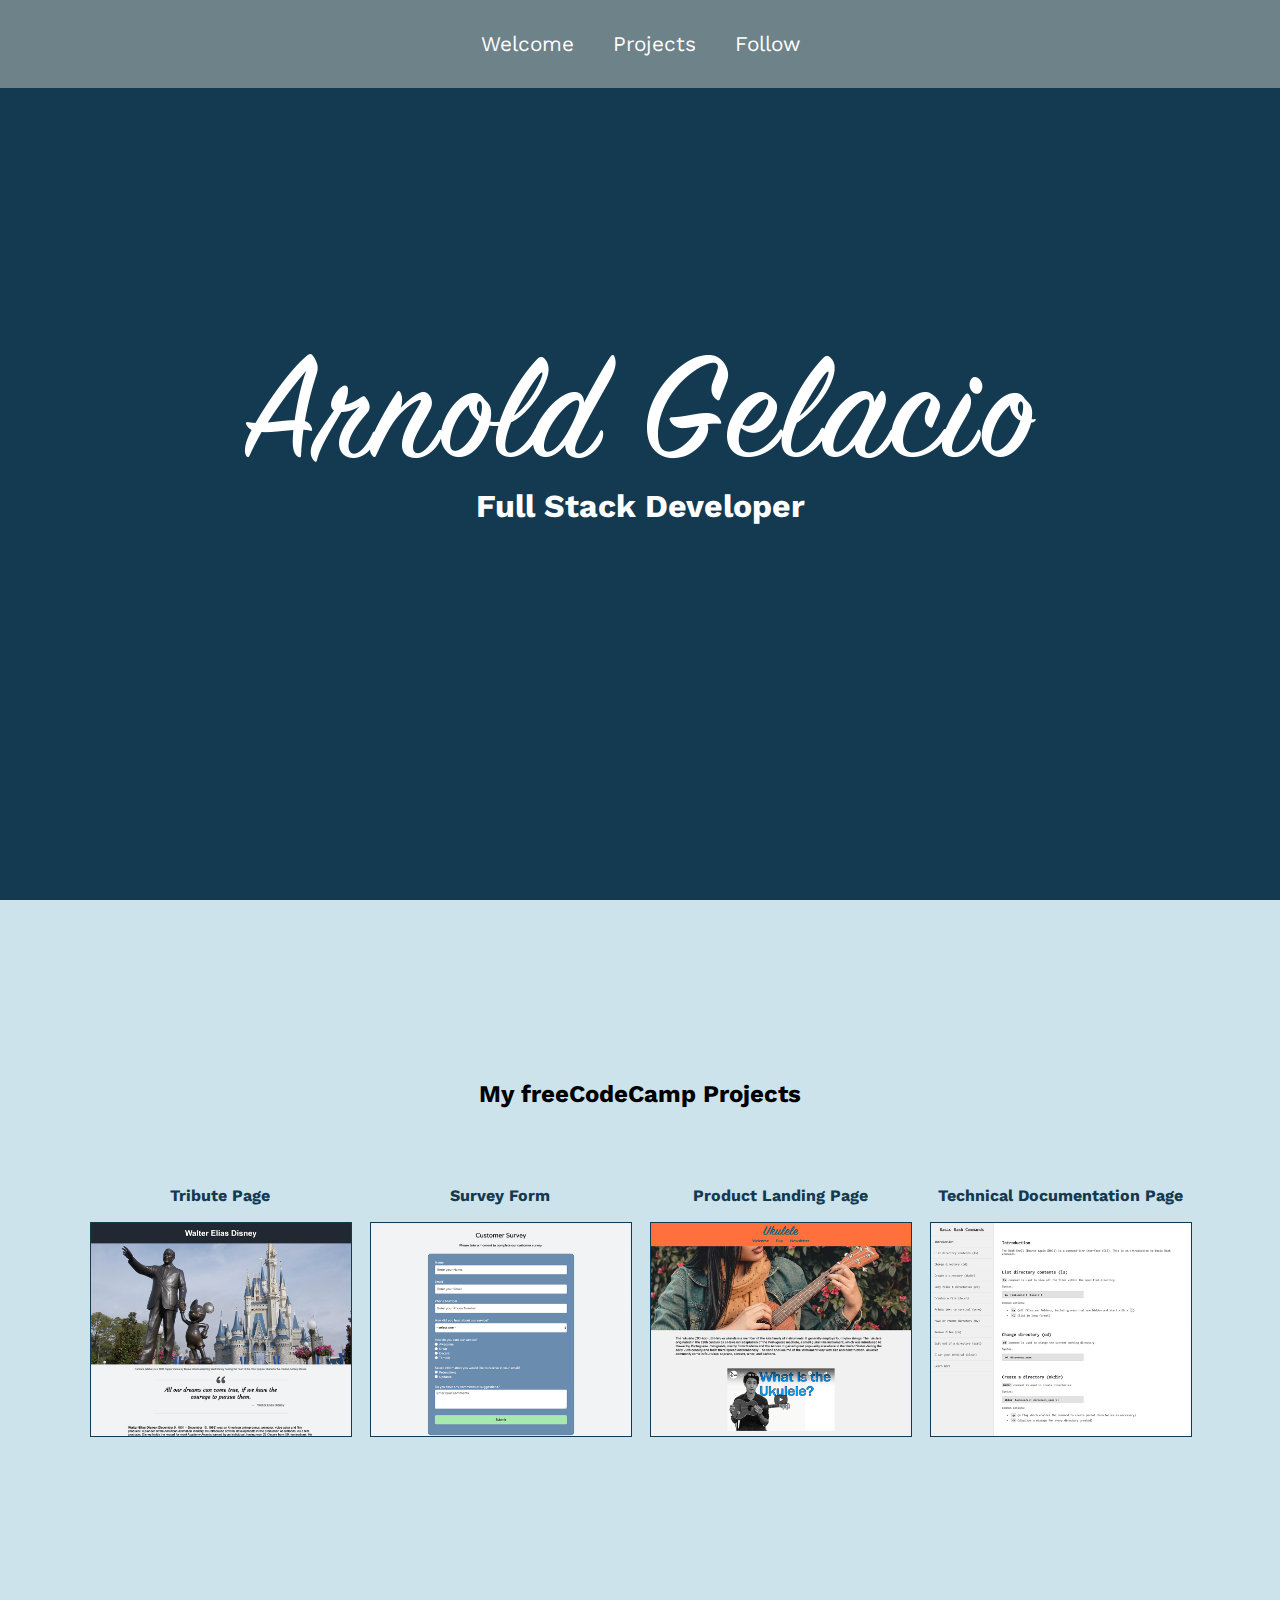
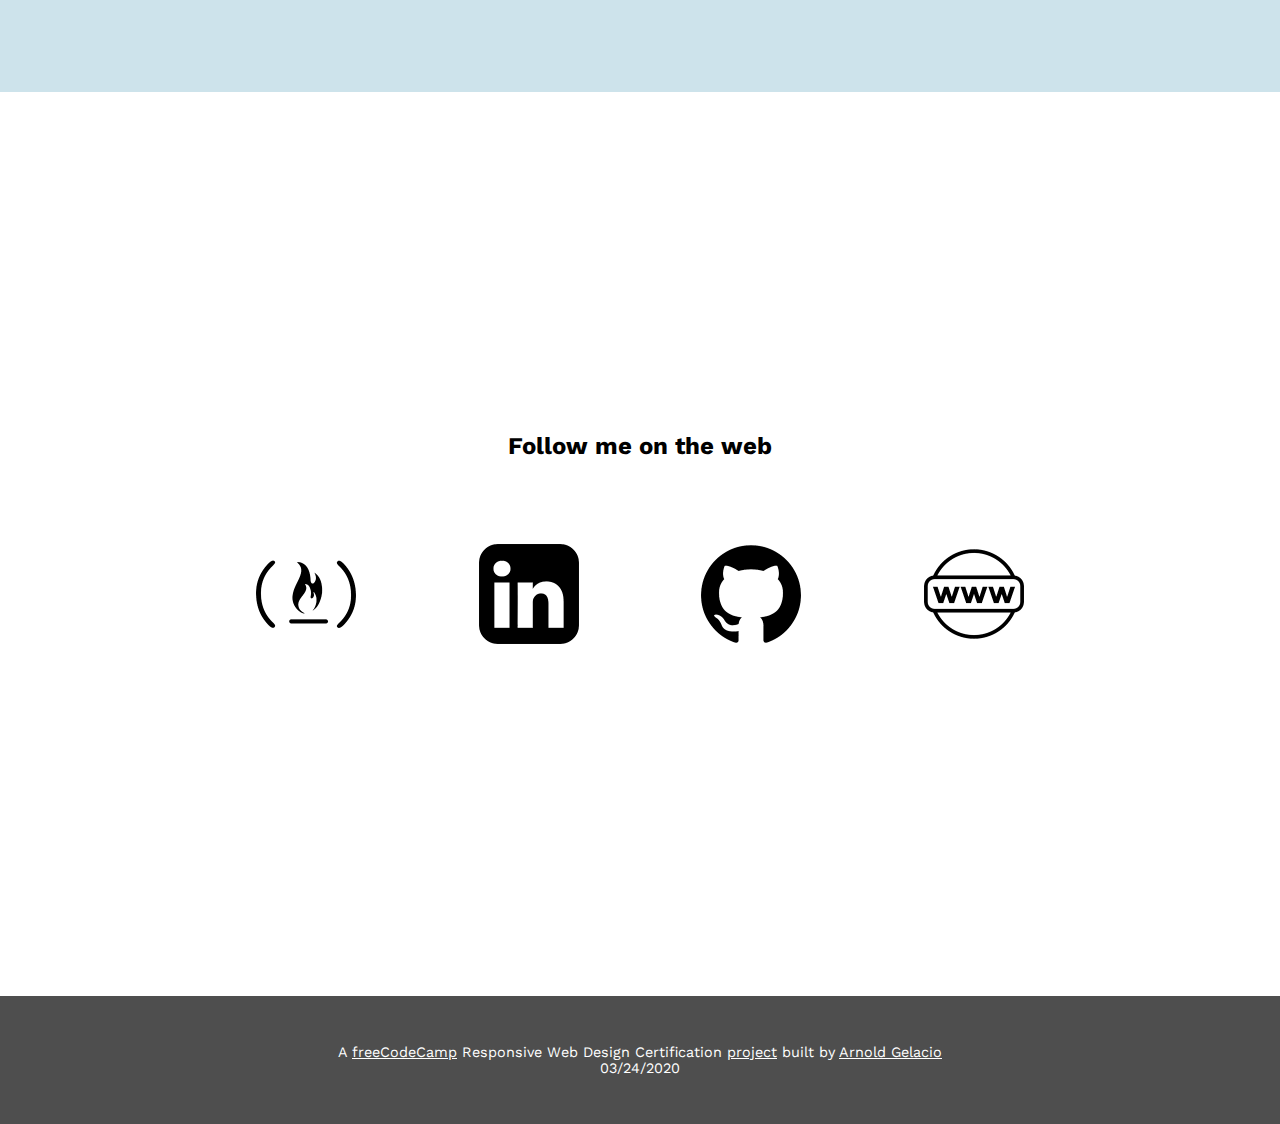
<file: responsive-web-design/personal-portfolio-webpage/index.html>
<!DOCTYPE html>
<html lang="en">
  <head>
    <meta charset="UTF-8" />
    <meta name="viewport" content="width=device-width, initial-scale=1.0" />
    <title>freeCodeCamp Responsive Web Design Projects - Build a Personal Portfolio Webpage</title>
    <link rel="icon" href="favicon.ico" />
    <link rel="stylesheet" type="text/css" media="screen" href="css/main.css" />
  </head>
  <body>
    <nav id="navbar">
      <ul>
        <li><a href="#welcome-section">Welcome</a></li>
        <li><a href="#projects">Projects</a></li>
        <li><a href="#follow">Follow</a></li>
      </ul>
    </nav>
    <section id="welcome-section" class="welcome-section">
      <div>
        <img src="images/signature.png" alt="Arnold Gelacio" class="responsive-image" />
      </div>
      <h1>Full Stack Developer</h1>
    </section>
    <section id="projects" class="projects-section">
      <h2>My freeCodeCamp Projects</h2>
      <div id="project-box" class="project-box">
        <div class="project-tile">
          <p>
            Tribute Page
          </p>
          <a href="https://arnoldgelacio.github.io/freecodecamp-projects/responsive-web-design/tribute-page" target="_blank">
            <img src="images/projects/tribute-page.jpg" alt="Tribute Page Project" width="500" class="responsive-image" />
          </a>
        </div>
        <div class="project-tile">
          <p>
            Survey Form
          </p>
          <a href="https://arnoldgelacio.github.io/freecodecamp-projects/responsive-web-design/survey-form" target="_blank">
            <img src="images/projects/survey-form.jpg" alt="Survey Form Project" width="500" class="responsive-image" />
          </a>
        </div>
        <div class="project-tile">
          <p>
            Product Landing Page
          </p>
          <a href="https://arnoldgelacio.github.io/freecodecamp-projects/responsive-web-design/product-landing-page" target="_blank">
            <img src="images/projects/product-landing-page.jpg" alt="Product Landing Page Project" width="500" class="responsive-image" />
          </a>
        </div>
        <div class="project-tile">
          <p>
            Technical Documentation Page
          </p>
          <a href="https://arnoldgelacio.github.io/freecodecamp-projects/responsive-web-design/technical-documentation-page" target="_blank">
            <img src="images/projects/technical-documentation-page.jpg" alt="Technical Documentation Page Project" width="500" class="responsive-image" />
          </a>
        </div>
      </div>
    </section>
    <section id="follow" class="follow-section">
      <h2>Follow me on the web</h2>
      <div id="icons">
        <div>
          <a id="profile-link" href="https://www.freecodecamp.org/arnoldgelacio" target="_blank"><img src="images/icons/freecodecamp.png" width="100" height="100" alt="freeCodeCamp Icon" class="responsive-image"/></a>
        </div>
        <div>
          <a href="https://www.linkedin.com/in/arnoldgelacio" target="_blank"><img src="images/icons/linkedin.png" width="100" height="100" alt="LinkedIn Icon" class="responsive-image"/></a>
        </div>
        <div>
          <a href="https://github.com/arnoldgelacio" target="_blank"><img src="images/icons/github.png" width="100" height="100" alt="GitHub Icon" class="responsive-image"/></a>
        </div>
        <div>
          <a href="http://arnoldgelacio.com" target="_blank"><img src="images/icons/portfolio-website.png" width="100" height="100" alt="Portfolio Website Icon" class="responsive-image"/></a>
        </div>
      </div>
    </section>
    <footer>A <a href="https://www.freecodecamp.org" target="_blank">freeCodeCamp</a> Responsive Web Design Certification <a href="https://github.com/arnoldgelacio/freecodecamp-projects/tree/master/responsive-web-design/personal-portfolio-webpage" target="_blank">project</a> built by <a href="https://freecodecamp.org/arnoldgelacio" target="_blank">Arnold Gelacio</a><br />03/24/2020</footer>
    <script>
      const projectName = "portfolio";
    </script>
    <script src="https://cdn.freecodecamp.org/testable-projects-fcc/v1/bundle.js"></script>
  </body>
</html>
</file>
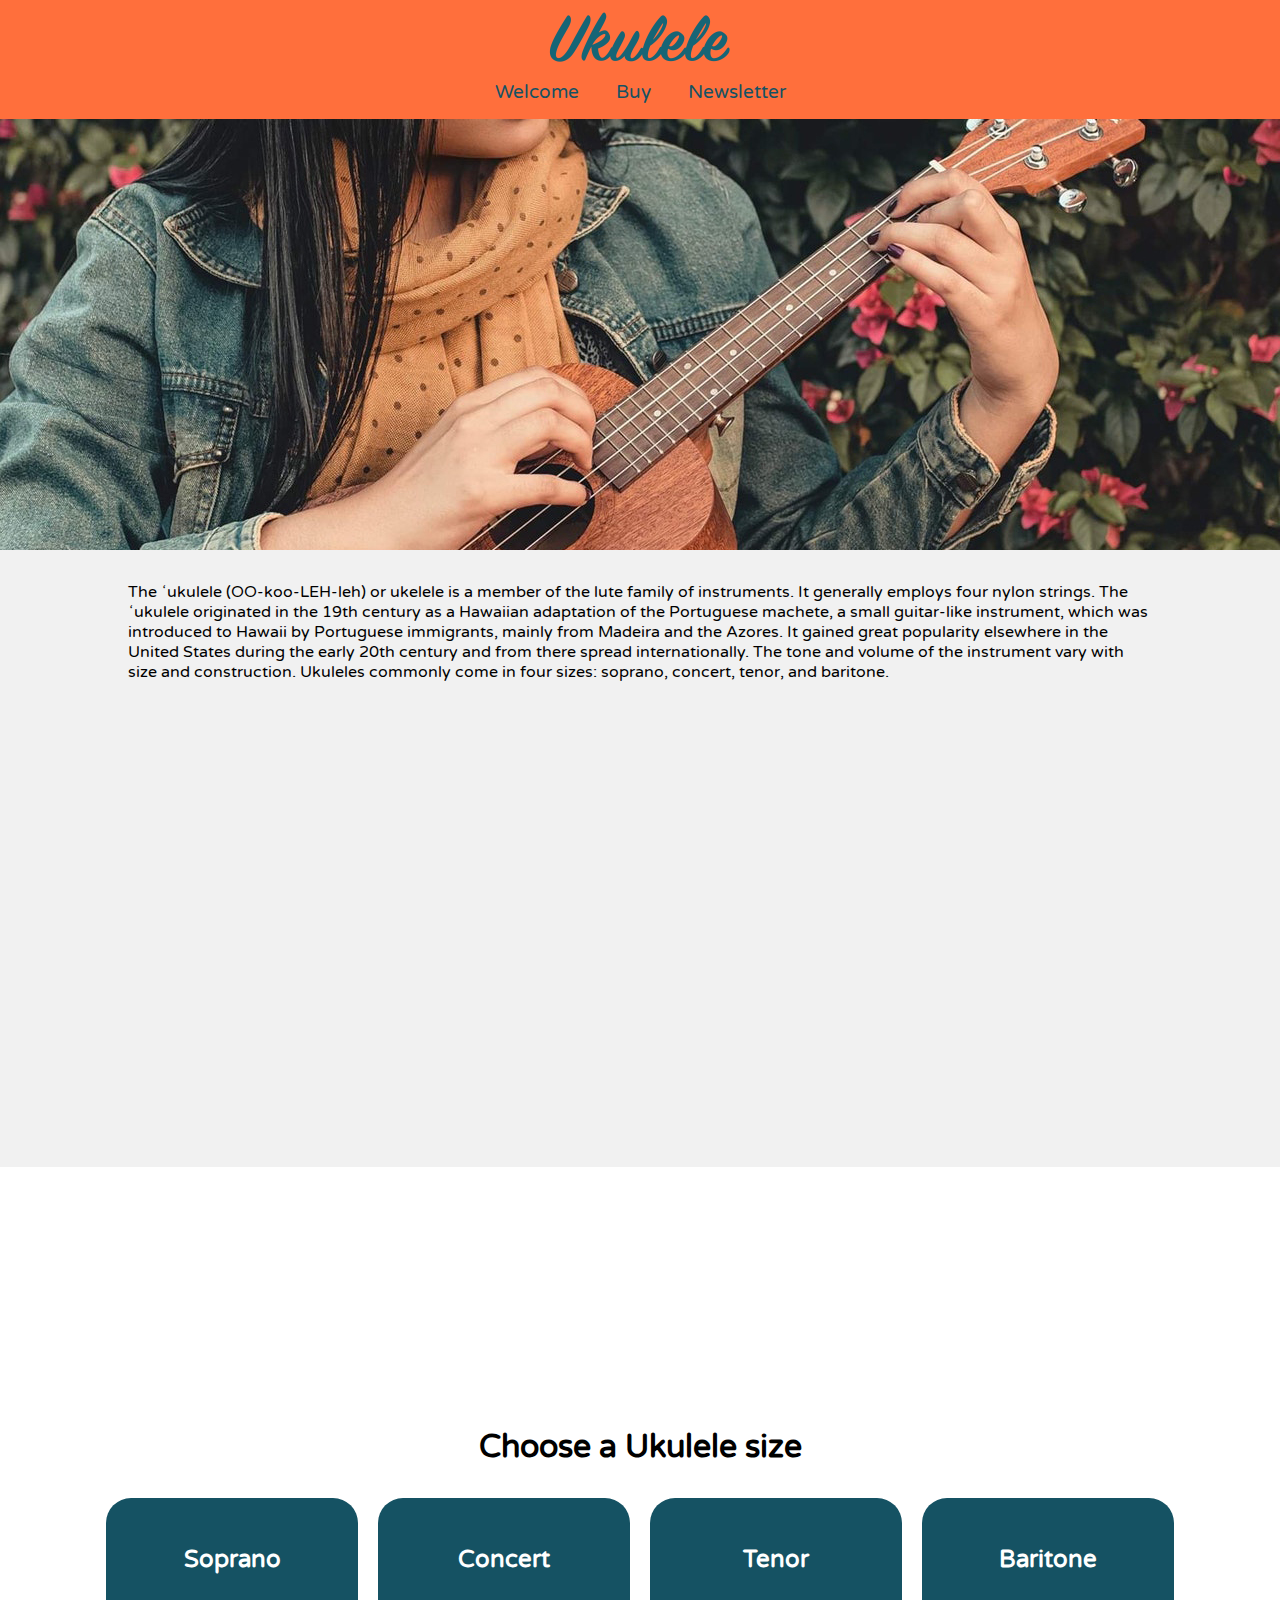
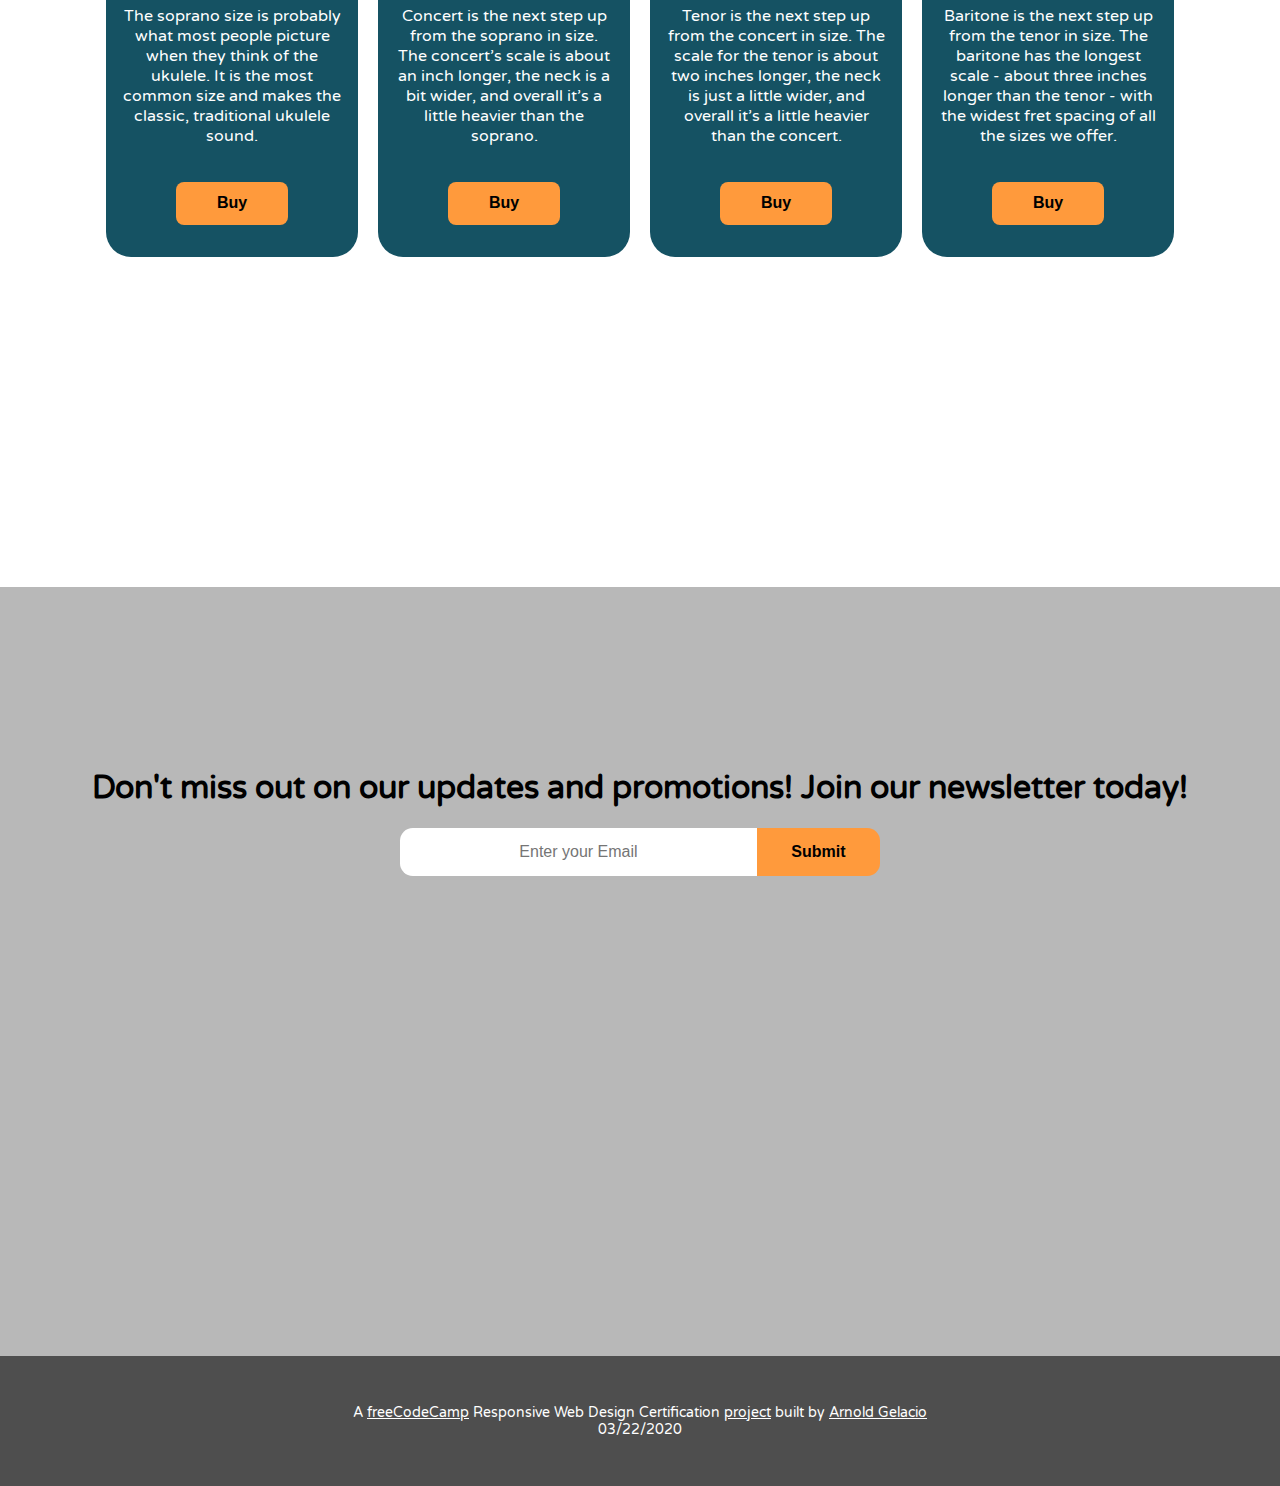
<file: responsive-web-design/product-landing-page/index.html>
<!DOCTYPE html>
<html lang="en">
  <head>
    <meta charset="UTF-8" />
    <meta name="viewport" content="width=device-width, initial-scale=1.0" />
    <title>freeCodeCamp Responsive Web Design Projects - Build a Product Landing Page</title>
    <link rel="icon" href="favicon.ico" />
    <link rel="stylesheet" type="text/css" media="screen" href="css/main.css" />
  </head>
  <body>
    <header id="header">
      <nav id="nav-bar">
        <a href="#welcome"><img id="header-img" src="https://arnoldgelacio.github.io/freecodecamp-projects/responsive-web-design/product-landing-page/images/logo.png" alt="Logo" width="200px" height="75px"/></a>
        <ul>
          <li><a href="#welcome" class="nav-link">Welcome</a></li>
          <li><a href="#buy" class="nav-link">Buy</a></li>
          <li><a href="#newsletter" class="nav-link">Newsletter</a></li>
        </ul>
      </nav>
    </header>
    <section id="welcome" class="welcome-section">
      <div class="cover-image"></div>
      <div class="content-width">
        <p>
          The ʻukulele (OO-koo-LEH-leh) or ukelele is a member of the lute family of instruments. It generally employs four nylon strings. The ʻukulele originated in the 19th century as a Hawaiian adaptation of the Portuguese machete, a small guitar-like instrument, which was introduced to Hawaii by Portuguese immigrants, mainly from Madeira and the Azores. It gained great popularity elsewhere in the United States during the early 20th century and from there spread internationally. The tone and volume of the instrument vary with size and construction. Ukuleles commonly come in four sizes: soprano, concert, tenor, and baritone.
        </p>
        <div style="text-align: center; width:100%; padding: 3rem 0;">
          <iframe id="video" src="https://www.youtube.com/embed/0n43KzcDckA" frameborder="0" allow="accelerometer; autoplay; encrypted-media; gyroscope; picture-in-picture" allowfullscreen></iframe>
        </div>
      </div>
    </section>
    <section id="buy" class="buy-section">
      <h1>Choose a Ukulele size</h1>
      <div class="buy-box">
        <div>
          <h2>Soprano</h2>
          <p class="product-description">The soprano size is probably what most people picture when they think of the ukulele. It is the most common size and makes the classic, traditional ukulele sound.</p>
          <input id="soprano-button" type="submit" class="buy-button" value="Buy" />
        </div>
        <div>
          <h2>Concert</h2>
          <p class="product-description">Concert is the next step up from the soprano in size. The concert’s scale is about an inch longer, the neck is a bit wider, and overall it’s a little heavier than the soprano.</p>
          <input id="concert-button" type="submit" class="buy-button" value="Buy" />
        </div>
        <div>
          <h2>Tenor</h2>
          <p class="product-description">Tenor is the next step up from the concert in size. The scale for the tenor is about two inches longer, the neck is just a little wider, and overall it’s a little heavier than the concert.</p>
          <input id="tenor-button" type="submit" class="buy-button" value="Buy" />
        </div>
        <div>
          <h2>Baritone</h2>
          <p class="product-description">Baritone is the next step up from the tenor in size. The baritone has the longest scale - about three inches longer than the tenor - with the widest fret spacing of all the sizes we offer.</p>
          <input id="baritone-button" type="submit" class="buy-button" value="Buy" />
        </div>
      </div>
    </section>
    <section id="newsletter" class="newsletter-section">
      <h1>Don't miss out on our updates and promotions! Join our newsletter today!</h1>
      <form id="form" action="https://www.freecodecamp.org/email-submit">
        <input id="email" type="email" name="email" class="form-control" placeholder="Enter your Email" />
        <input id="submit" type="submit" class="submit-button" value="Submit" />
      </form>
    </section>
    <footer>A <a href="https://www.freecodecamp.org" target="_blank">freeCodeCamp</a> Responsive Web Design Certification <a href="https://github.com/arnoldgelacio/freecodecamp-projects/tree/master/responsive-web-design/product-landing-page" target="_blank">project</a> built by <a href="https://freecodecamp.org/arnoldgelacio" target="_blank">Arnold Gelacio</a><br />03/22/2020</footer>
    <script>
      const projectName = "product-landing-page";
    </script>
    <script src="https://cdn.freecodecamp.org/testable-projects-fcc/v1/bundle.js"></script>
  </body>
</html>
</file>
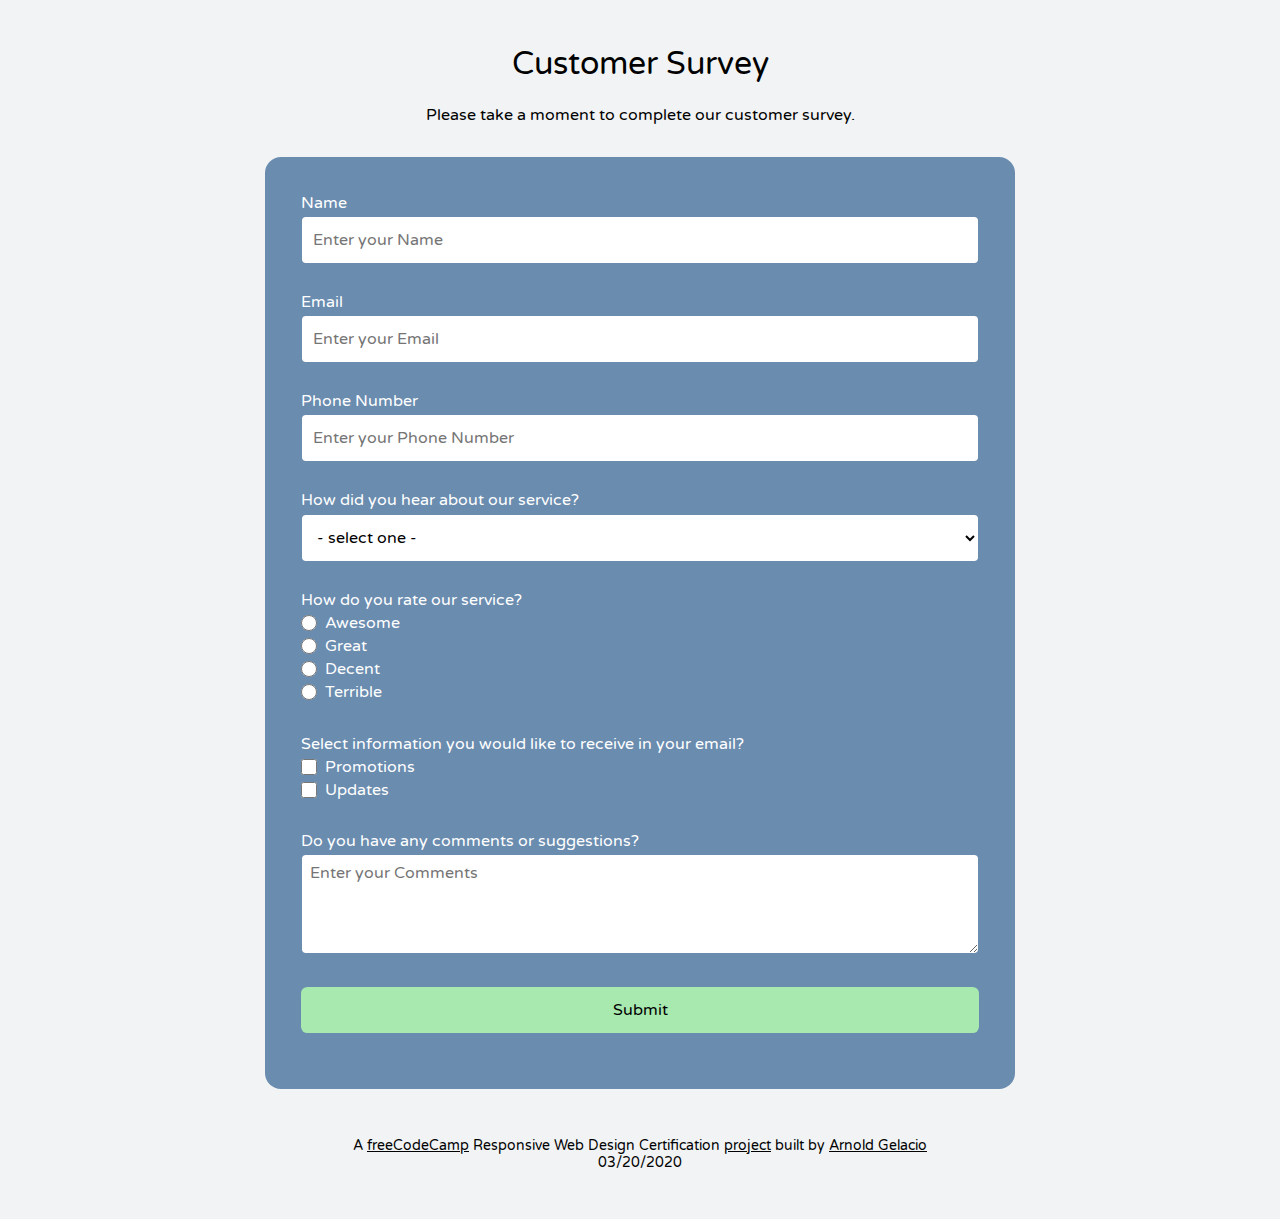
<file: responsive-web-design/survey-form/index.html>
<!DOCTYPE html>
<html lang="en">
  <head>
    <meta charset="UTF-8" />
    <meta name="viewport" content="width=device-width, initial-scale=1.0" />
    <title>freeCodeCamp Responsive Web Design Projects - Build a Survey Form</title>
    <link rel="icon" href="favicon.ico" />
    <link rel="stylesheet" type="text/css" media="screen" href="css/main.css" />
  </head>
  <body>
    <div class="container">
      <h1 id="title" class="text-center">Customer Survey</h1>
      <p id="description" class="description-text">
        Please take a moment to complete our customer survey.
      </p>
      <form id="survey-form">
        <div>
          <div class="form-group">
            <label id="name-label" for="name">Name</label>
            <input type="text" id="name" placeholder="Enter your Name" class="form-control" required />
          </div>
          <div class="form-group">
            <label id="email-label" for="email">Email</label>
            <input type="email" id="email" placeholder="Enter your Email" class="form-control" required />
          </div>
          <div class="form-group">
            <label id="number-label" for="number">Phone Number</label>
            <input type="number" id="number" min="1" max="10" placeholder="Enter your Phone Number" class="form-control" />
          </div>
          <div class="form-group">
            <label id="dropdown-label" for="dropdown">How did you hear about our service?</label>
            <select id="dropdown" class="form-control">
              <option selected="selected">- select one -</option>
              <option>Family/Friend</option>
              <option>Internet</option>
              <option>Television</option>
              <option>Radio</option>
            </select>
          </div>
          <div class="form-group">
            <label>How do you rate our service?</label>
            <label><input type="radio" class="input-radio" name="radio-group" value="Awesome" />Awesome</label>
            <label><input type="radio" class="input-radio" name="radio-group" value="Great" />Great</label>
            <label><input type="radio" class="input-radio" name="radio-group" value="Decent" />Decent</label>
            <label><input type="radio" class="input-radio" name="radio-group" value="Terrible" />Terrible</label>
          </div>
          <div class="form-group">
            <label>Select information you would like to receive in your email?</label>
            <label><input type="checkbox" class="input-checkbox" value="Promotions" />Promotions</label>
            <label><input type="checkbox" class="input-checkbox" value="Updates" />Updates</label>
          </div>
          <div class="form-group">
            <label id="comment-label" for="comment">Do you have any comments or suggestions?</label>
            <textarea id="comment" class="input-textarea" placeholder="Enter your Comments"></textarea>
          </div>
          <div class="form-group">
            <button type="submit" id="submit" class="submit-button">Submit</button>
          </div>
        </div>
      </form>
      <footer>A <a href="https://www.freecodecamp.org" target="_blank">freeCodeCamp</a> Responsive Web Design Certification <a href="https://github.com/arnoldgelacio/freecodecamp-projects/tree/master/responsive-web-design/survey-form" target="_blank">project</a> built by <a href="https://freecodecamp.org/arnoldgelacio" target="_blank">Arnold Gelacio</a><br />03/20/2020</footer>
    </div>
    <script>
      const projectName = "survey-form";
    </script>
    <script src="https://cdn.freecodecamp.org/testable-projects-fcc/v1/bundle.js"></script>
  </body>
</html>
</file>
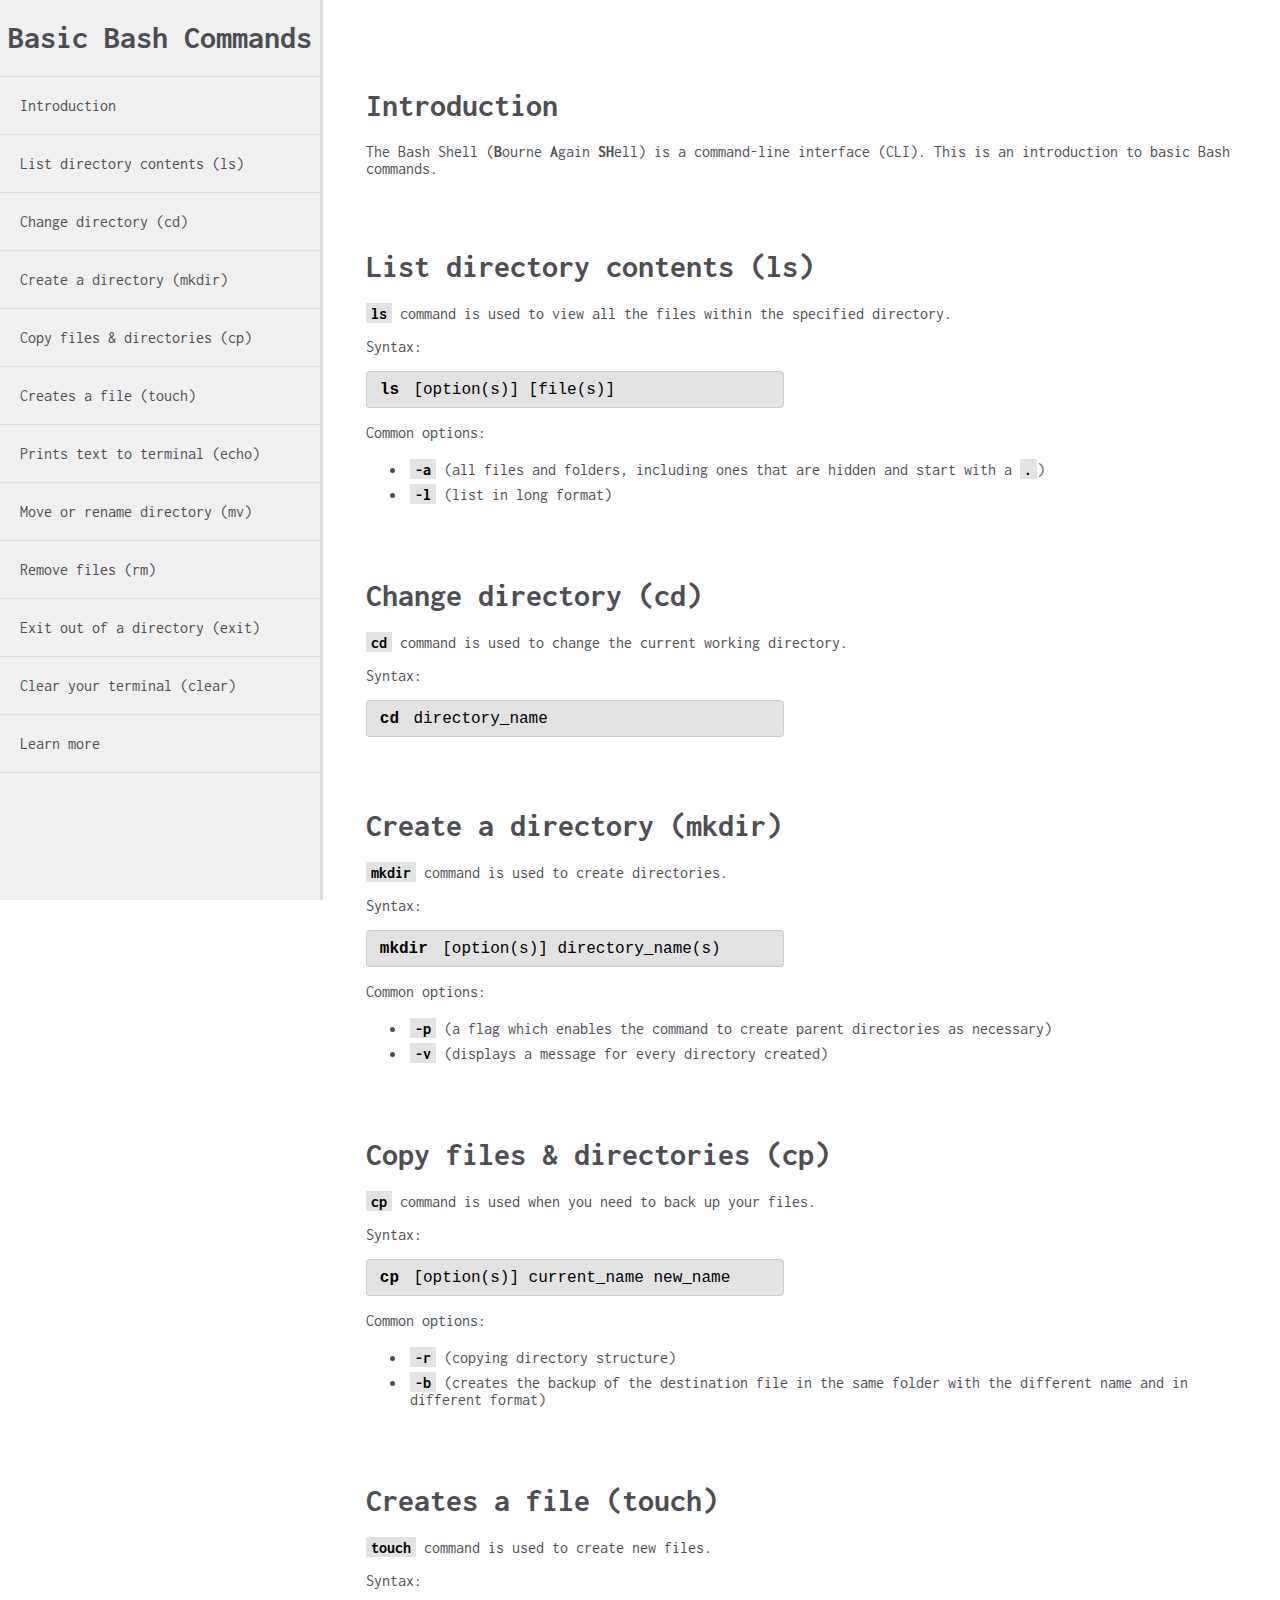
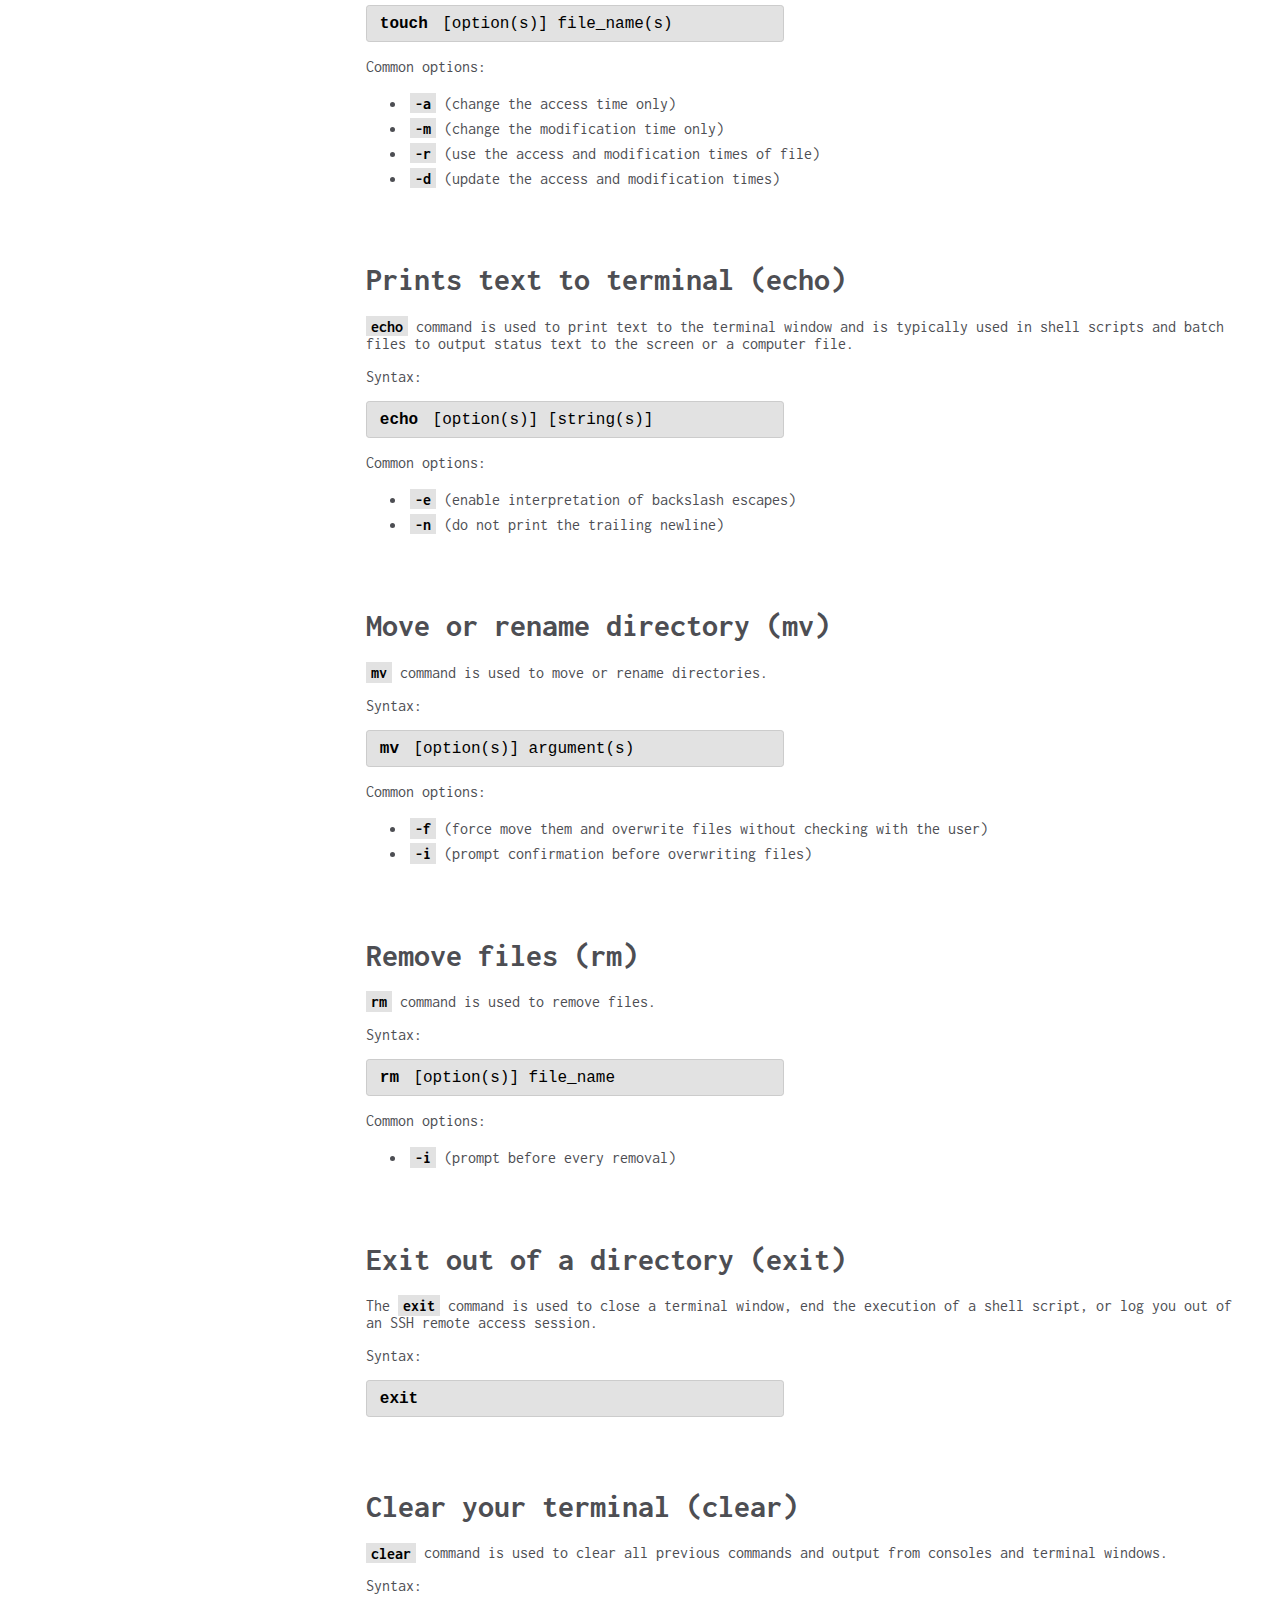
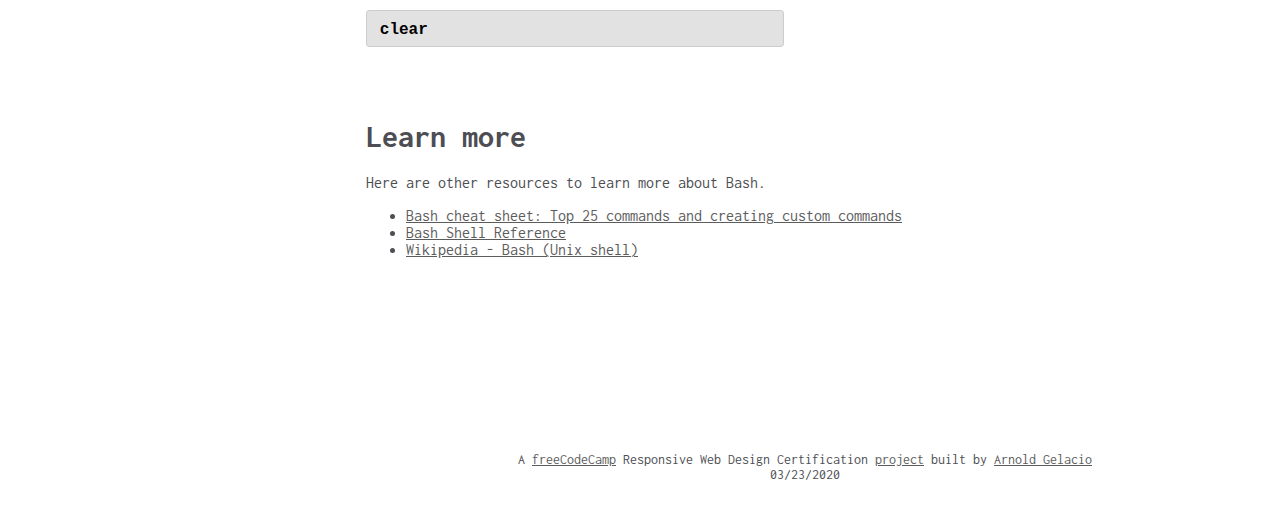
<file: responsive-web-design/technical-documentation-page/index.html>
<!DOCTYPE html>
<html lang="en">

<head>
  <meta charset="UTF-8" />
  <meta name="viewport" content="width=device-width, initial-scale=1.0" />
  <title>freeCodeCamp Responsive Web Design Projects - Build a Technical Documentation Page</title>
  <link rel="icon" href="favicon.ico" />
  <link rel="stylesheet" type="text/css" media="screen" href="css/main.css" />
</head>

<body>
  <nav id="navbar">
    <header class="text-center">
      <h1>Basic Bash Commands</h1>
    </header>
    <ul>
      <li><a href="#introduction" class="nav-link">Introduction</a></li>
      <li><a href="#list_directory_contents_(ls)" class="nav-link">List directory contents (ls)</a></li>
      <li><a href="#change_directory_(cd)" class="nav-link">Change directory (cd)</a></li>
      <li><a href="#create_a_directory_(mkdir)" class="nav-link">Create a directory (mkdir)</a></li>
      <li><a href="#copy_files_&_directories_(cp)" class="nav-link">Copy files & directories (cp)</a></li>
      <li><a href="#creates_a_file_(touch)" class="nav-link">Creates a file (touch)</a></li>
      <li><a href="#prints_text_to_terminal_(echo)" class="nav-link">Prints text to terminal (echo)</a></li>
      <li><a href="#move_or_rename_directory_(mv)" class="nav-link">Move or rename directory (mv)</a></li>
      <li><a href="#remove_files_(rm)" class="nav-link">Remove files (rm)</a></li>
      <li><a href="#exit_out_of_a_directory_(exit)" class="nav-link">Exit out of a directory (exit)</a></li>
      <li><a href="#clear_your_terminal_(clear)" class="nav-link">Clear your terminal (clear)</a></li>
      <li class="navbar-bottom-border"><a href="#learn_more" class="nav-link">Learn more</a></li>
    </ul>
  </nav>
  <main id="main-doc">
    <section id="introduction" class="main-section">
      <header>
        <h1>Introduction</h1>
      </header>
      <p>The Bash Shell (<span class="bold-text">B</span>ourne <span class="bold-text">A</span>gain <span
          class="bold-text">SH</span>ell) is a command-line interface (CLI). This is an introduction to basic Bash commands.</p>
    </section>
    <section id="list_directory_contents_(ls)" class="main-section">
      <header>
        <h1>List directory contents (ls)</h1>
      </header>
      <p>
        <span class="code-syntax">ls</span> command is used to view all the files within the specified directory.
      </p>
      <p>
        <p>
          Syntax:
        </p>
        <div class="code">
          <code><span class="code-syntax">ls</span> [option(s)] [file(s)]</code>
        </div>
      </p>
      <p>
        Common options:
        <ul class="code-list">
          <li><span class="code-syntax">-a</span> (all files and folders, including ones that are hidden and start with
            a <span class="code-syntax">.</span>)</li>
          <li><span class="code-syntax">-l</span> (list in long format)</li>
        </ul>
      </p>
    </section>
    <section id="change_directory_(cd)" class="main-section">
      <header>
        <h1>Change directory (cd)</h1>
      </header>
      <p>
        <span class="code-syntax">cd</span> command is used to change the current working directory.
      </p>
      <p>
        <p>
          Syntax:
        </p>
        <div class="code">
          <code><span class="code-syntax">cd</span> directory_name</code>
        </div>
      </p>
    </section>
    <section id="create_a_directory_(mkdir)" class="main-section">
      <header>
        <h1>Create a directory (mkdir)</h1>
      </header>
      <p>
        <span class="code-syntax">mkdir</span> command is used to create directories.
      </p>
      <p>
        <p>
          Syntax:
        </p>
        <div class="code">
          <code><span class="code-syntax">mkdir</span> [option(s)] directory_name(s)</code>
        </div>
      </p>
      <p>
        Common options:
        <ul class="code-list">
          <li><span class="code-syntax">-p</span> (a flag which enables the command to create parent directories as
            necessary)</li>
          <li><span class="code-syntax">-v</span> (displays a message for every directory created)</li>
        </ul>
      </p>
    </section>
    <section id="copy_files_&_directories_(cp)" class="main-section">
      <header>
        <h1>Copy files & directories (cp)</h1>
      </header>
      <p>
        <span class="code-syntax">cp</span> command is used when you need to back up your files.
      </p>
      <p>
        <p>
          Syntax:
        </p>
        <div class="code">
          <code><span class="code-syntax">cp</span> [option(s)] current_name new_name</code>
        </div>
      </p>
      <p>
        Common options:
        <ul class="code-list">
          <li><span class="code-syntax">-r</span> (copying directory structure)</li>
          <li><span class="code-syntax">-b</span> (creates the backup of the destination file in the same folder with
            the different name and in different
            format)</li>
        </ul>
      </p>
    </section>
    <section id="creates_a_file_(touch)" class="main-section">
      <header>
        <h1>Creates a file (touch)</h1>
      </header>
      <p>
        <span class="code-syntax">touch</span> command is used to create new files.
      </p>
      <p>
        <p>
          Syntax:
        </p>
        <div class="code">
          <code><span class="code-syntax">touch</span> [option(s)] file_name(s)</code>
        </div>
      </p>
      <p>
        Common options:
        <ul class="code-list">
          <li><span class="code-syntax">-a</span> (change the access time only)</li>
          <li><span class="code-syntax">-m</span> (change the modification time only)</li>
          <li><span class="code-syntax">-r</span> (use the access and modification times of file)</li>
          <li><span class="code-syntax">-d</span> (update the access and modification times)</li>
        </ul>
      </p>
    </section>
    <section id="prints_text_to_terminal_(echo)" class="main-section">
      <header>
        <h1>Prints text to terminal (echo)</h1>
      </header>
      <p>
        <span class="code-syntax">echo</span> command is used to print text to the terminal window and is typically used
        in shell scripts
        and batch files to output status text to the screen or a computer file.
      </p>
      <p>
        <p>
          Syntax:
        </p>
        <div class="code">
          <code><span class="code-syntax">echo</span> [option(s)] [string(s)]</code>
        </div>
      </p>
      <p>
        Common options:
        <ul class="code-list">
          <li><span class="code-syntax">-e</span> (enable interpretation of backslash escapes)</li>
          <li><span class="code-syntax">-n</span> (do not print the trailing newline)</li>
        </ul>
      </p>
    </section>
    <section id="move_or_rename_directory_(mv)" class="main-section">
      <header>
        <h1>Move or rename directory (mv)</h1>
      </header>
      <p>
        <span class="code-syntax">mv</span> command is used to move or rename directories.
      </p>
      <p>
        <p>
          Syntax:
        </p>
        <div class="code">
          <code><span class="code-syntax">mv</span> [option(s)] argument(s)</code>
        </div>
      </p>
      <p>
        Common options:
        <ul class="code-list">
          <li><span class="code-syntax">-f</span> (force move them and overwrite files without checking with the user)
          </li>
          <li><span class="code-syntax">-i</span> (prompt confirmation before overwriting files)</li>
        </ul>
      </p>
    </section>
    <section id="remove_files_(rm)" class="main-section">
      <header>
        <h1>Remove files (rm)</h1>
      </header>
      <p>
        <span class="code-syntax">rm</span> command is used to remove files.
      </p>
      <p>
        <p>
          Syntax:
        </p>
        <div class="code">
          <code><span class="code-syntax">rm</span> [option(s)] file_name</code>
        </div>
      </p>
      <p>
        Common options:
        <ul class="code-list">
          <li><span class="code-syntax">-i</span> (prompt before every removal)</li>
        </ul>
      </p>
    </section>
    <section id="exit_out_of_a_directory_(exit)" class="main-section">
      <header>
        <h1>Exit out of a directory (exit)</h1>
      </header>
      <p>
        The <span class="code-syntax">exit</span> command is used to close a terminal window, end the execution of a
        shell
        script, or log you out of an SSH remote access session.
      </p>
      <p>
        <p>
          Syntax:
        </p>
        <div class="code">
          <code><span class="code-syntax">exit</span></code>
        </div>
      </p>
    </section>
    <section id="clear_your_terminal_(clear)" class="main-section">
      <header>
        <h1>Clear your terminal (clear)</h1>
      </header>
      <p>
        <span class="code-syntax">clear</span> command is used to clear all previous commands and output from consoles
        and terminal windows.
      </p>
      <p>
        <p>
          Syntax:
        </p>
        <div class="code">
          <code><span class="code-syntax">clear</span></code>
        </div>
      </p>
    </section>
    <section id="learn_more" class="main-section">
      <header>
        <h1>Learn more</h1>
      </header>
      <p>
        Here are other resources to learn more about Bash.
      </p>
      <p>
        <ul>
          <li><a href="https://www.educative.io/blog/bash-shell-command-cheat-sheet" target="_blank">Bash cheat sheet:
              Top 25 commands and creating custom commands</a></li>
          <li><a href="https://courses.cs.washington.edu/courses/cse390a/14au/bash.html" target="_blank">Bash Shell
              Reference</a></li>
          <li><a href="https://en.wikipedia.org/wiki/Bash_(Unix_shell)" target="_blank">Wikipedia - Bash (Unix
              shell)</a></li>
        </ul>
      </p>
    </section>
    <footer>A <a href="https://www.freecodecamp.org" target="_blank">freeCodeCamp</a> Responsive Web Design
      Certification <a
        href="https://github.com/arnoldgelacio/freecodecamp-projects/tree/master/responsive-web-design/technical-documentation-page"
        target="_blank">project</a> built by <a href="https://freecodecamp.org/arnoldgelacio" target="_blank">Arnold
        Gelacio</a><br />03/23/2020</footer>
  </main>
  <script>
    const projectName = "technical-docs-page";
  </script>
  <script src="https://cdn.freecodecamp.org/testable-projects-fcc/v1/bundle.js"></script>
</body>

</html>
</file>
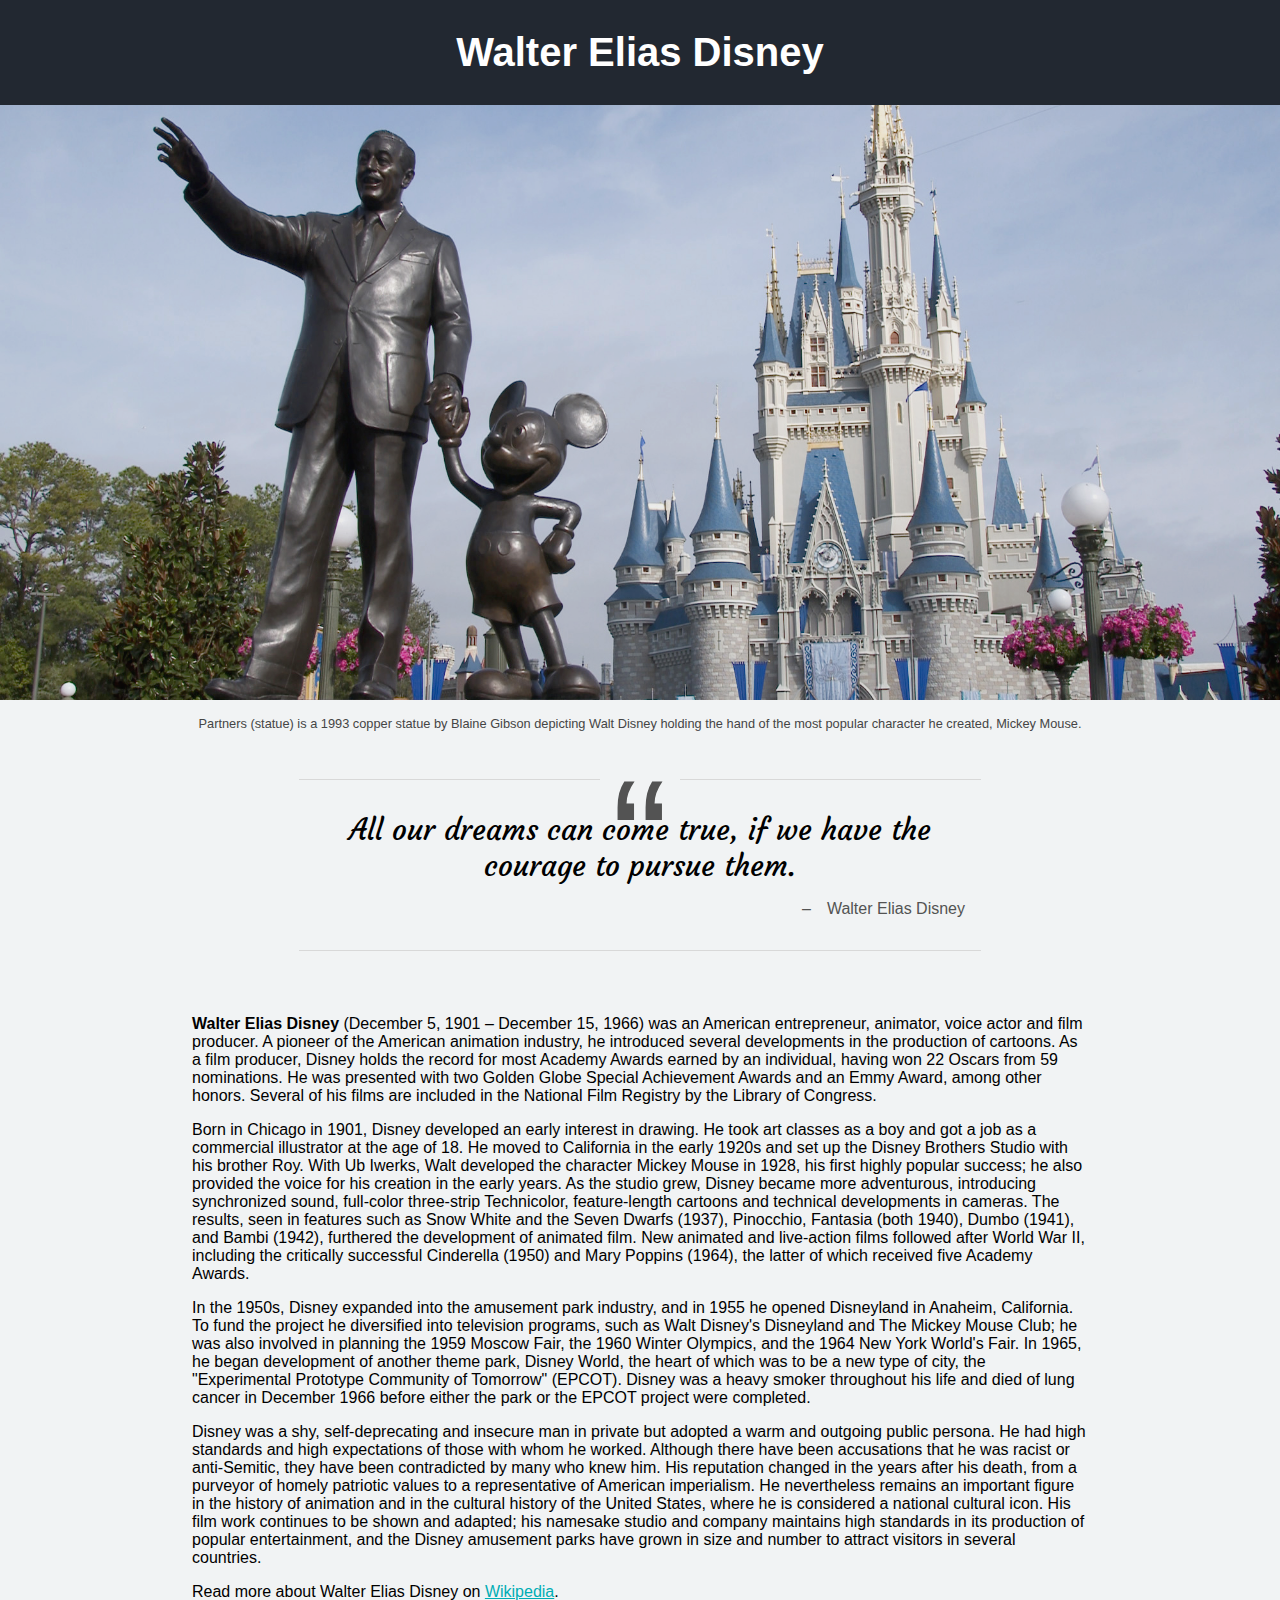
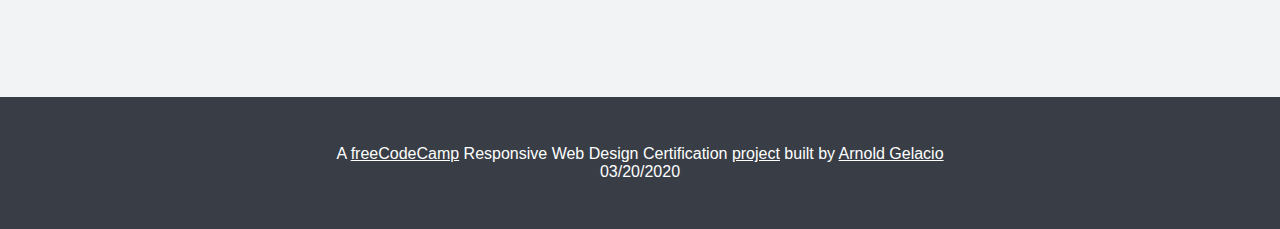
<file: responsive-web-design/tribute-page/index.html>
<!DOCTYPE html>
<html lang="en">
  <head>
    <meta charset="UTF-8" />
    <meta name="viewport" content="width=device-width, initial-scale=1.0" />
    <title>freeCodeCamp Responsive Web Design Projects - Build a Tribute Page</title>
    <link rel="icon" href="favicon.ico" />
    <link rel="stylesheet" type="text/css" media="screen" href="css/main.css" />
  </head>
  <body>
    <main id="main">
      <div class="title">
        <h1 id="title">Walter Elias Disney</h1>
      </div>
      <figure id="img-div">
        <img id="image" src="images/partners-statue.jpg" />
        <figcaption id="img-caption">Partners (statue) is a 1993 copper statue by Blaine Gibson depicting Walt Disney holding the hand of the most popular character he created, Mickey Mouse.</figcaption>
      </figure>
      <section id="tribute-info">
        <blockquote cite="Walter Elias Disney">All our dreams can come true, if we have the courage to pursue them.</blockquote>
        <div class="intro-content">
          <p><strong>Walter Elias Disney</strong> (December 5, 1901 – December 15, 1966) was an American entrepreneur, animator, voice actor and film producer. A pioneer of the American animation industry, he introduced several developments in the production of cartoons. As a film producer, Disney holds the record for most Academy Awards earned by an individual, having won 22 Oscars from 59 nominations. He was presented with two Golden Globe Special Achievement Awards and an Emmy Award, among other honors. Several of his films are included in the National Film Registry by the Library of Congress.</p>
          <p>
            Born in Chicago in 1901, Disney developed an early interest in drawing. He took art classes as a boy and got a job as a commercial illustrator at the age of 18. He moved to California in the early 1920s and set up the Disney Brothers Studio with his brother Roy. With Ub Iwerks, Walt developed the character Mickey Mouse in 1928, his first highly popular success; he also provided the voice for his creation in the early years. As the studio grew, Disney became more adventurous, introducing synchronized sound, full-color three-strip Technicolor, feature-length cartoons and technical developments in cameras. The results, seen in features such as Snow White and the Seven Dwarfs (1937), Pinocchio, Fantasia (both 1940), Dumbo (1941), and Bambi (1942), furthered the development of animated film. New animated and live-action films followed after World War II, including the critically successful Cinderella (1950) and Mary Poppins (1964), the latter of which received five Academy Awards.
          </p>
          <p>
            In the 1950s, Disney expanded into the amusement park industry, and in 1955 he opened Disneyland in Anaheim, California. To fund the project he diversified into television programs, such as Walt Disney's Disneyland and The Mickey Mouse Club; he was also involved in planning the 1959 Moscow Fair, the 1960 Winter Olympics, and the 1964 New York World's Fair. In 1965, he began development of another theme park, Disney World, the heart of which was to be a new type of city, the "Experimental Prototype Community of Tomorrow" (EPCOT). Disney was a heavy smoker throughout his life and died of lung cancer in December 1966 before either the park or the EPCOT project were completed.
          </p>
          <p>
            Disney was a shy, self-deprecating and insecure man in private but adopted a warm and outgoing public persona. He had high standards and high expectations of those with whom he worked. Although there have been accusations that he was racist or anti-Semitic, they have been contradicted by many who knew him. His reputation changed in the years after his death, from a purveyor of homely patriotic values to a representative of American imperialism. He nevertheless remains an important figure in the history of animation and in the cultural history of the United States, where he is considered a national cultural icon. His film work continues to be shown and adapted; his namesake studio and company maintains high standards in its production of popular entertainment, and the Disney amusement parks have grown in size and number to attract visitors in several countries.
          </p>
          <p>Read more about Walter Elias Disney on <a href="https://en.wikipedia.org/wiki/Walt_Disney" id="tribute-link" target="_blank">Wikipedia</a>.</p>
        </div>
      </section>
    </main>
    <footer>A <a href="https://www.freecodecamp.org" target="_blank">freeCodeCamp</a> Responsive Web Design Certification <a href="https://github.com/arnoldgelacio/freecodecamp-projects/tree/master/responsive-web-design/tribute-page" target="_blank">project</a> built by <a href="https://freecodecamp.org/arnoldgelacio" target="_blank">Arnold Gelacio</a><br />03/20/2020</footer>
    <script>
      const projectName = "tribute-page";
    </script>
    <script src="https://cdn.freecodecamp.org/testable-projects-fcc/v1/bundle.js"></script>
  </body>
</html>
</file>
<file: responsive-web-design/personal-portfolio-webpage/css/main.css>
@import url("https://fonts.googleapis.com/css?family=Work+Sans:400,600&display=swap");

html,
body {
  font-family: "Work Sans", sans-serif;
  margin: 0;
  padding: 0;
  scroll-behavior: smooth;
}

.responsive-image {
  max-width: 100%;
  height: auto;
}

/*********************** Follow Section ***********************/

#icons {
  padding-top: 2rem;
}

@media (min-width: 320px) {
  #icons a {
    flex-direction: row;
    justify-content: center;
    padding: 3rem;
  }

  #icons div {
    display: inline-block;
    width: 100%;
    margin: 0;
    padding: 1rem;
    text-align: center;
  }

  .follow-section {
    background-color: #ffffff;
    text-align: center;
    padding: 5rem 3rem;
  }
}

@media (min-width: 768px) {
  #icons a {
    display: flex;
    justify-content: center;
    margin: 0;
    padding: 0;
  }

  #icons div {
    display: inline-block;
    width: 20%;
    margin: 0;
    padding: 2rem 0 2rem 0;
    text-align: center;
  }

  .follow-section {
    background-color: #ffffff;
    text-align: center;
    padding: 20rem 3rem;
  }
}

/*********************** Footer Section ***********************/

footer {
  background-color: #4e4e4e;
  color: #ffffff;
  font-size: 0.9rem;
  padding: 3rem 2rem 3rem 2rem;
  text-align: center;
}

footer a:link {
  color: #ffffff;
}

footer a:visited {
  color: #ffffff;
}

footer a:hover {
  color: #cde3eb;
}

footer a:active {
  color: #cde3eb;
}

/*********************** Nav ***********************/

nav {
  font-size: 1.3rem;
  overflow: hidden;
  background-color: #6e828a;
  padding: 2rem 0 2rem 0;
  position: fixed;
  text-align: center;
  top: 0;
  width: 100%;
}

nav a:link {
  color: #ffffff;
  text-decoration: none;
}

nav a:visited {
  color: #ffffff;
  text-decoration: none;
}

nav a:hover {
  color: #143a52;
  text-decoration: underline;
}

nav a:active {
  color: #143a52;
  text-decoration: none;
}

nav li {
  display: inline;
  margin: 1rem;
  padding: 0;
}

nav ul {
  margin: 0;
  padding: 0;
}

/*********************** Projects Section ***********************/

.project-box img {
  border: 1px;
  border-color: #143a52;
  border-style: solid;
}

@media (min-width: 320px) {
  .project-box {
    flex-direction: row;
    justify-content: center;
    padding: 0rem 4rem 5rem 4rem;
  }

  .project-box div {
    display: inline-block;
    width: 100%;
    margin: 10px;
    padding: 1rem 0 2rem 0;
    text-align: center;
    line-height: 20px;
    border-radius: 25px;
  }

  .projects-section {
    background-color: #cde3eb;
    text-align: center;
    padding: 9rem 2rem;
  }
}

@media (min-width: 768px) {
  .project-box {
    display: flex;
    justify-content: center;
    padding: 0rem 3rem 3rem 3rem;
  }

  .project-box div {
    display: inline-block;
    width: 30%;
    margin: 10px;
    padding: 2rem 0 2rem 0;
    text-align: center;
    line-height: 20px;
    border-radius: 25px;
  }

  .projects-section {
    background-color: #cde3eb;
    text-align: center;
    padding: 10rem 2rem;
  }
}

.project-tile {
  color: #143a52;
  font-size: 1rem;
  font-weight: bold;
}

/*********************** Welcome Section ***********************/

.welcome-section {
  background-color: #143a52;
  color: #ffffff;
  display: flex;
  flex-direction: column;
  justify-content: center;
  align-items: center;
  width: 100%;
  height: 100vh;
}

section div {
  padding: 0 3rem 0 3rem;
}
</file>
<file: responsive-web-design/product-landing-page/css/main.css>
@import url("https://fonts.googleapis.com/css?family=Varela+Round&display=swap");

html,
body {
  color: #000000;
  font-family: "Varela Round", sans-serif;
  font-size: 1rem;
  margin: 0;
  padding: 0;
}

@media (min-width: 320px) {
  .content-width {
    padding: 1rem 1rem 3rem 1rem;
  }
}

@media (min-width: 768px) {
  .content-width {
    padding: 1rem 8rem 3rem 8rem;
  }
}

/*********************** Buy Section ***********************/

.buy-button {
  background-color: #ff9a3c;
  font-size: 1rem;
  font-weight: bold;
  border: none;
  color: #000000;
  border-radius: 0.5rem;
  cursor: pointer;
  display: block;
  padding: 0.8rem;
}

.buy-section {
  padding: 15rem 3rem 10rem 3rem;
  text-align: center;
}

@media (min-width: 320px) {
  .buy-box {
    flex-direction: row;
    justify-content: center;
    padding: 0rem 4rem 15rem 4rem;
  }

  .buy-box > div {
    background-color: #155263;
    color: #ffffff;
    display: inline-block;
    width: 100%;
    margin: 10px;
    padding: 1rem 0 2rem 0;
    text-align: center;
    line-height: 20px;
    border-radius: 25px;
  }

  .buy-button {
    display: inline-block;
    width: 5rem;
    bottom: 0;
  }

  .product-description {
    display: inline-block;
    height: 10rem;
    padding: 0 1rem 0 1rem;
  }
}

@media (min-width: 768px) {
  .buy-box {
    display: flex;
    justify-content: center;
    padding: 0rem 3rem 10rem 3rem;
  }

  .buy-box > div {
    background-color: #155263;
    color: #ffffff;
    display: inline-block;
    width: 30%;
    margin: 10px;
    padding: 2rem 0 2rem 0;
    text-align: center;
    line-height: 20px;
    border-radius: 25px;
  }

  .buy-button {
    display: inline-block;
    width: 7rem;
  }

  .product-description {
    display: inline-block;
    height: 10rem;
    padding: 0 1rem 0 1rem;
  }
}

/*********************** Newsletter Section ***********************/

form {
  max-width: 30rem;
  margin: 0 auto 0 auto;
  padding: 0;
}

.form-control {
  font-size: 1rem;
  display: block;
  width: 100%;
  height: 3rem;
  color: #000000;
  background-color: #ffffff;
  border: 0;
  padding: 1rem;
}

.submit-button {
  background-color: #ff9a3c;
  font-size: 1rem;
  font-weight: bold;
  border: none;
  color: #000000;
  cursor: pointer;
  display: block;
  padding: 0.8rem;
}

@media (min-width: 320px) {
  form {
    display: inline;
  }

  .form-control {
    border-radius: 0.8rem 0.8rem 0 0;
    width: 100%;
  }

  .submit-button {
    border-radius: 0 0 0.8rem 0.8rem;
    width: 100%;
  }
}

@media (min-width: 768px) {
  form {
    display: flex;
  }

  .form-control {
    border-radius: 0.8rem 0 0 0.8rem;
  }

  .submit-button {
    border-radius: 0 0.8rem 0.8rem 0;
    width: 10rem;
  }
}

.newsletter-section {
  background-color: #b8b8b8;
  text-align: center;
  padding: 10rem 1rem 30rem 1rem;
}

input {
  box-sizing: border-box;
}

::-webkit-input-placeholder {
  text-align: center;
}

:-moz-placeholder {
  /* Firefox 18- */
  text-align: center;
}

::-moz-placeholder {
  /* Firefox 19+ */
  text-align: center;
}

:-ms-input-placeholder {
  text-align: center;
}

@media (min-width: 320px) {
  #video {
    width: 100%;
    height: 300px;
  }
}

@media (min-width: 768px) {
  #video {
    width: 550px;
    height: 320px;
  }
}

/*********************** Footer Section ***********************/

footer {
  background-color: #4e4e4e;
  color: #ffffff;
  font-size: 0.9rem;
  padding: 3rem 2rem 3rem 2rem;
  text-align: center;
}

footer a:link {
  color: #ffffff;
}

footer a:visited {
  color: #ffffff;
}

footer a:hover {
  color: #ffc93c;
}

footer a:active {
  color: #ffffff;
}

/*********************** Welcome Section ***********************/

.cover-image {
  background: url(../images/ukulele-cover.jpg);
  background-attachment: fixed;
  background-repeat: no-repeat;
  background-size: auto;
  background-color: #155263;
  background-position: 50% 20%;
  height: 550px;
}

ul {
  margin: 0;
  padding: 0 0 1rem 0;
}

li {
  display: inline;
  padding: 0 1rem 0 1rem;
}

nav {
  font-size: 1.2rem;
  overflow: hidden;
  background-color: #ff6f3c;
  position: fixed;
  text-align: center;
  top: 0;
  width: 100%;
}

.nav-link:link {
  color: #155263;
  text-decoration: none;
}

.nav-link:visited {
  color: #155263;
  text-decoration: none;
}

.nav-link:hover {
  color: #000000;
  text-decoration: underline;
}

.nav-link:active {
  color: #155263;
  text-decoration: none;
}

.welcome-section {
  background-color: #f1f1f1;
}
</file>
<file: responsive-web-design/survey-form/css/main.css>
@import url("https://fonts.googleapis.com/css?family=Varela+Round&display=swap");

a:link {
  color: #6a8caf;
}

a:visited {
  color: #6a8caf;
}

a:hover {
  color: #75b79e;
}

a:active {
  color: #75b79e;
}

body {
  background-color: #f1f3f4;
  color: #000000;
  font-family: "Varela Round", sans-serif;
  font-size: 1rem;
  margin: 0;
  padding: 0;
}

.container {
  width: 100%;
  margin: 0 auto 0 auto;
  padding-top: 1.5rem;
}

.container * {
  box-sizing: border-box;
}

@media (min-width: 320px) {
  .container {
    max-width: 500px;
  }
}

@media (min-width: 768px) {
  .container {
    max-width: 750px;
  }
}

.description-text {
  text-align: center;
  margin: 1rem 0 2rem 0;
}

footer {
  font-size: 0.9rem;
  padding: 3rem 2rem 3rem 2rem;
  text-align: center;
}

footer a:link {
  color: #000000;
}

footer a:visited {
  color: #000000;
}

footer a:hover {
  color: #75b79e;
}

footer a:active {
  color: #75b79e;
}

form {
  background: #6a8caf;
}

@media (min-width: 320px) {
  form {
    border-radius: 0.5rem;
    padding: 0.8rem;
  }
}

@media (min-width: 768px) {
  form {
    border-radius: 1rem;
    padding: 2rem;
  }
}

.form-control {
  display: block;
  width: 100%;
  height: 3rem;
  padding: 0.5rem 0.5rem 0.5rem 0.7rem;
  color: #000000;
  background-color: #ffffff;
  background-clip: padding-box;
  border: 1px solid #6a8caf;
  border-radius: 0.25rem;
}

.form-control:focus,
.input-textarea:focus,
.submit-button:focus {
  border-color: #eef9bf;
  outline: 0;
  box-shadow: 0 0 0 0.2rem #eef9bf;
}

.form-group {
  margin: 0 auto 1.25rem auto;
  padding: 0.25rem;
}

h1 {
  font-weight: 400;
}

input,
button,
select,
textarea {
  margin: 0;
  font-family: inherit;
  font-size: inherit;
  line-height: inherit;
}

.input-checkbox,
.input-radio {
  display: inline-block;
  margin-right: 0.5rem;
  min-height: 1rem;
  min-width: 1rem;
}

.input-textarea {
  min-height: 100px;
  padding: 0.5rem;
  resize: vertical;
  width: 100%;
  color: #000000;
  background-color: #ffffff;
  background-clip: padding-box;
  border: 1px solid #6a8caf;
  border-radius: 0.25rem;
}

label {
  color: #ffffff;
  display: flex;
  margin-bottom: 0.2rem;
}

.submit-button {
  background-color: #a7e9af;
  border: none;
  color: #000000;
  border-radius: 0.4rem;
  cursor: pointer;
  display: block;
  width: 100%;
  padding: 0.8rem;
}

.text-center {
  text-align: center;
}
</file>
<file: responsive-web-design/technical-documentation-page/css/main.css>
@import url("https://fonts.googleapis.com/css?family=Inconsolata:400,700&display=swap");

a:link {
  color: #5c5c5c;
}

a:visited {
  color: #5c5c5c;
}

a:hover {
  color: #000000;
}

a:active {
  color: #000000;
}

html,
body {
  background-color: #ffffff;
  color: #4d4e53;
  font-family: "Inconsolata", monospace;
  font-size: 1rem;
  margin: 0;
  padding: 0;
}

#main-doc {
  position: absolute;
  margin-left: 330px;
  padding: 50px 20px 0 20px;
}

@media only screen and (max-width: 800px) {
  #main-doc {
    position: relative;
    margin-left: 0px;
    margin-top: 270px;
  }
}

.text-center {
  text-align: center;
}

/*********************** Footer Section ***********************/

footer {
  font-size: 0.9rem;
  padding: 10rem 2rem 3rem 2rem;
  text-align: center;
}

footer a:link {
  color: #5c5c5c;
}

footer a:visited {
  color: #5c5c5c;
}

footer a:hover {
  color: #000000;
}

footer a:active {
  color: #000000;
}

/*********************** Navbar ***********************/

#navbar {
  background-color: #f0f0f0;
  margin: 0;
  padding: 0;
  position: fixed;
  top: 0px;
  left: 0px;
  width: 320px;
  height: 100%;
  border-right: solid;
  border-color: #dddddd;
}

#navbar ul {
  margin: 0;
  padding: 0;
  overflow-y: auto;
  overflow-x: hidden;
}

#navbar li {
  color: #dddddd;
  border-top: 1px solid;
  list-style: none;
  margin: 0;
  padding: 0;
  position: relative;
  width: 100%;
}

@media only screen and (max-width: 800px) {
  #navbar {
    background-color: #f0f0f0;
    position: absolute;
    top: 0;
    padding: 0;
    margin: 0;
    width: 100%;
    max-height: 275px;
    border: none;
    z-index: 1;
    border-bottom: 1px solid;
  }

  #navbar ul {
    border: 1px solid;
    height: 207px;
  }
}

#navbar a:link {
  display: block;
  margin: 0;
  padding: 20px;
  color: #4d4e53;
  text-decoration: none;
  cursor: pointer;
}

#navbar a:visited {
  display: block;
  margin: 0;
  padding: 20px;
  color: #4d4e53;
  text-decoration: none;
  cursor: pointer;
}

#navbar a:hover {
  background-color: #383838;
  display: block;
  margin: 0;
  padding: 20px;
  color: #ffffff;
  text-decoration: none;
  cursor: pointer;
}

#navbar a:active {
  background-color: #383838;
  display: block;
  margin: 0;
  padding: 20px;
  color: #ffffff;
  text-decoration: none;
  cursor: pointer;
}

.navbar-bottom-border {
  color: #dddddd;
  border-bottom: 1px solid;
}

/*********************** Section ***********************/

.bold-text {
  font-weight: bolder;
}

.code {
  background-color: #e2e2e2;
  border-color: #cccccc;
  border-style: solid;
  border-width: 1px;
  border-radius: 0.2rem;
  color: #000000;
  padding: 0.5rem;
  width: 25rem;
}

.code-list li {
  border-color: #ffffff;
  border-style: solid;
  border-width: 0.3rem;
}

.code-syntax {
  background-color: #e2e2e2;
  color: #000000;
  font-weight: bolder;
  padding: 0.1rem 0.3rem 0.1rem 0.3rem;
}

.main-section {
  padding: 1.1rem 1rem;
}
</file>
<file: responsive-web-design/tribute-page/css/main.css>
@import url("https://fonts.googleapis.com/css?family=Courgette&display=swap");

a:link {
  color: #00adb5;
}

a:visited {
  color: #00adb5;
}

a:hover {
  color: #00d7e1;
}

a:active {
  color: #00d7e1;
}

body {
  background-color: #f1f3f4;
  color: #000000;
  font-family: Arial, Helvetica, sans-serif;
  font-size: 1rem;
  margin: 0;
  padding: 0;
}

blockquote {
  font-family: "Courgette", cursive;
  font-size: 1.8rem;
  display: block;
  border-width: 1px 0;
  border-style: solid;
  border-color: #d8d8d8;
  padding: 2rem 1rem;
  margin: 0 auto 0 auto;
  position: relative;
  max-width: 650px;
  text-align: center;
}

blockquote:before {
  content: "\201C";
  position: absolute;
  top: -1rem;
  left: 50%;
  transform: translate(-50%, -50%);
  background-color: #f1f3f4;
  width: 5rem;
  height: 2rem;
  font: 6em/1.08em "PT Sans", sans-serif;
  color: #535353;
  text-align: center;
}

blockquote:after {
  content: "\2013 \2003"attr(cite);
  display: block;
  font-family: Arial, Helvetica, sans-serif;
  text-align: right;
  font-size: 1rem;
  color: #535353;
  padding: 1rem 0 0 0;
}

figure {
  padding: 0;
  margin: 0;
}
figcaption {
  color: #454545;
  font-size: 0.8rem;
  padding: 1rem;
  text-align: center;
}

footer {
  background-color: #393e46;
  color: #ffffff;
  padding: 3rem;
  text-align: center;
}

footer a:link {
  color: #ffffff;
}

footer a:visited {
  color: #ffffff;
}

footer a:hover {
  color: #00d7e1;
}

footer a:active {
  color: #00d7e1;
}

h1 {
  font-size: 2.5rem;
  color: #ffffff;
}

img {
  display: block;
  filter: contrast(95%) brightness(95%);
  max-width: 100%;
}

.intro-content {
  margin: 4rem 0;
}

@media (min-width: 320px) {
  section {
    padding: 3rem 1.5rem;
  }
}

@media (min-width: 768px) {
  section {
    padding: 2rem 12rem 2rem 12rem;
  }
}

.title {
  background-color: #222831;
  padding: 0.2rem;
  text-align: center;
}
</file>
